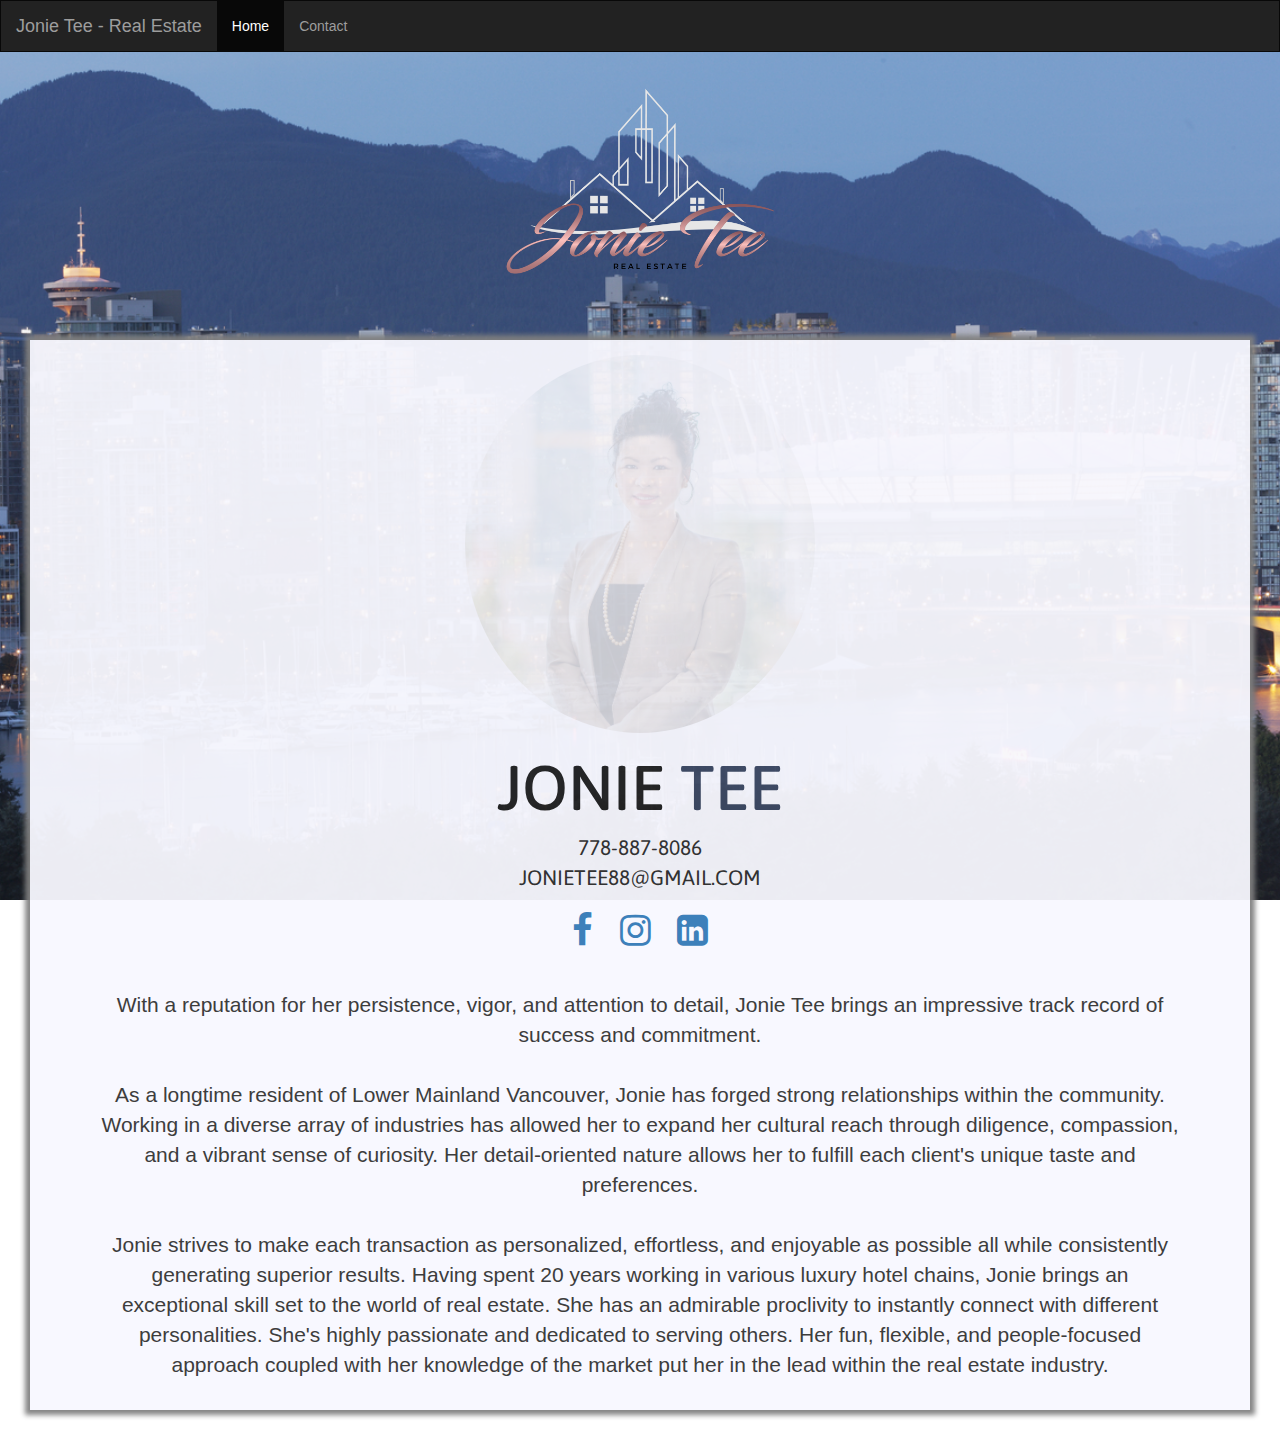
<file: index.html>
<!DOCTYPE html>
<html lang="en">
<head>
    <title>Jonie Tee - Real Estate</title>
    <meta charset="utf-8">
    <meta name="viewport" content="width=device-width, initial-scale=1">
    <link rel="stylesheet" href="https://maxcdn.bootstrapcdn.com/bootstrap/3.3.7/css/bootstrap.min.css">
    <link rel="stylesheet" type="text/css" href="css/style.css">
    <script src="https://ajax.googleapis.com/ajax/libs/jquery/3.3.1/jquery.min.js"></script>
    <script src="https://maxcdn.bootstrapcdn.com/bootstrap/3.3.7/js/bootstrap.min.js"></script>
    <script src="js/myscript.js"></script>
    <link href="https://fonts.googleapis.com/css?family=Asap" rel="stylesheet">
    <link rel="stylesheet" href="https://cdnjs.cloudflare.com/ajax/libs/font-awesome/4.7.0/css/font-awesome.min.css">
    <link rel="stylesheet" href="index.css">
    <link rel="icon" href="favicon.ico" type="image/x-icon">
    <link rel="shortcut icon" href="favicon.ico" type="image/x-icon">
</head>
<body>
    <nav class="navbar navbar-inverse">
       <div class="container-fluid">
           <div class="navbar-header">
               <button type="button" class="navbar-toggle" data-toggle="collapse" data-target="#myNavbar">
                   <span class="icon-bar"></span>
                   <span class="icon-bar"></span>
                   <span class="icon-bar"></span>
               </button>
               <a class="navbar-brand" href="#">Jonie Tee - Real Estate</a>
           </div>
           <div class="collapse navbar-collapse" id="myNavbar">
               <ul class="nav navbar-nav">
                   <li class="active"><a href="index.html">Home</a></li>
                   <li><a href="contact.html">Contact</a></li>

               </ul>
           </div>
       </div>
   </nav>

    <div class ="parallax">
        <img id="pp" src="images/logo.png" ></img>

      <div class="jumbotron test">
          <a name="about"></a>
          <div class="container text-center">
              <div class="col-lg-4"></div>
              <div class="col-lg-4">
                <img onload="loadMyImage()" id="myImage" border="0" alt="picture" class="image-responsive" src="images/ppstand.jpg" width="100%">
              </div>
              <div class="col-lg-4"></div>
            <br></br>
            <div class="col-lg-12">
              <h1 class="name">
                  <span style="color:	#222222">JONIE </span>
                  <span style="color: #3D4963">TEE </span>
              </h1>
              <span class="subheader-3" >778-887-8086</span><br/>
              <span class="subheader-3" >JONIETEE88@GMAIL.COM</span><br/>
              <br/>
              <a href="https://www.facebook.com/JonieTeeRealEstate/">
                  <i class="fa fa-facebook" style="font-size:36px;"></i>
              </a>
              <a href="https://www.instagram.com/JonieTeeRealEstate/">
                  <i class="fa fa-instagram" style="font-size:36px; margin-left:2%; margin-right:2%"></i>
              </a>
              <a href="https://www.linkedin.com/in/jonietee/">
                  <i class="fa fa-linkedin-square" style="font-size:36px;"></i>
              </a>

              <br/>
              <br/>

              <div class="col-lg-12">
                  <p style="margin-top:2%;">
                    With a reputation for her persistence, vigor, and attention to detail, Jonie Tee brings an impressive track record of success and commitment.
                    <br/><br/>
                    As a longtime resident of Lower Mainland Vancouver, Jonie has forged strong relationships within the community. Working in a diverse array of industries has allowed her to expand her cultural reach through diligence, compassion, and a vibrant sense of curiosity. Her detail-oriented nature allows her to fulfill each client's unique taste and preferences.
                    <br/><br/>
                    Jonie strives to make each transaction as personalized, effortless, and enjoyable as possible all while consistently generating superior results. Having spent 20 years working in various luxury hotel chains, Jonie brings an exceptional skill set to the world of real estate. She has an admirable proclivity to instantly connect with different personalities.
                    She's highly passionate and dedicated to serving others. Her fun, flexible, and people-focused approach coupled with her knowledge of the market put her in the lead within the real estate industry.

                  </p>
              </div>
            </div>
          </div>
      </div>
    </div>




</body>
</html>
</file>
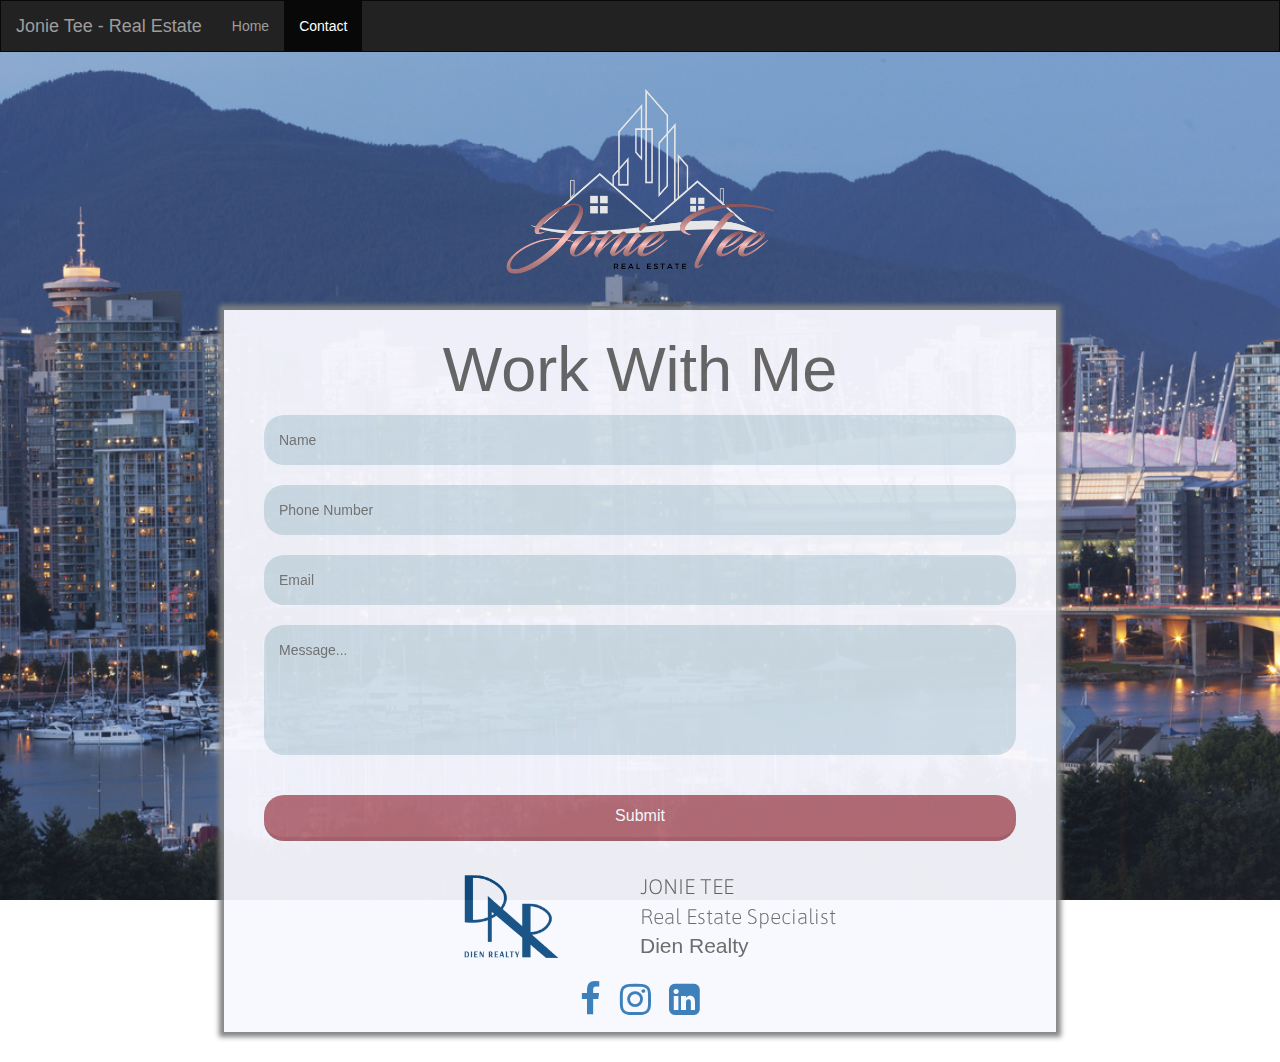
<file: contact.html>
<!DOCTYPE html>
<html lang="en">
<head>
    <title>Jonie Tee - Real Estate</title>
    <meta charset="utf-8">
    <meta name="viewport" content="width=device-width, initial-scale=1">
    <link rel="stylesheet" href="https://maxcdn.bootstrapcdn.com/bootstrap/3.3.7/css/bootstrap.min.css">
    <link rel="stylesheet" type="text/css" href="css/style.css">
    <script src="https://ajax.googleapis.com/ajax/libs/jquery/3.3.1/jquery.min.js"></script>
    <script src="https://maxcdn.bootstrapcdn.com/bootstrap/3.3.7/js/bootstrap.min.js"></script>
    <script src="js/myscript.js"></script>
    <link href="https://fonts.googleapis.com/css?family=Asap" rel="stylesheet">
    <link rel="stylesheet" href="https://cdnjs.cloudflare.com/ajax/libs/font-awesome/4.7.0/css/font-awesome.min.css">
    <link rel="stylesheet" href="index.css">
    <link rel="icon" href="favicon.ico" type="image/x-icon">
    <link rel="shortcut icon" href="favicon.ico" type="image/x-icon">
    <style>
      * {
      box-sizing: border-box;
      }
      html, body {
      min-height: 100vh;
      padding: 0;
      margin: 0;
      font-family: Roboto, Arial, sans-serif;
      font-size: 14px;
      color: #666;
      }
      input, textarea {
      outline: none;
      }

      h1 {
      margin-top: 0;
      font-weight: 500;
      }




      .form-inner {
      padding: 10px;
      }
      .form-inner input,
      .form-inner textarea {
      display: block;
      width: 100%;
      padding: 15px;
      margin-bottom: 20px;
      border: none;
      border-radius: 20px;
      background: #d0dfe8;
      }
      .form-inner textarea {
      resize: none;
      }
      button {
      width: 100%;
      padding: 10px;
      margin-top: 20px;
      border-radius: 20px;
      border: none;
      border-bottom: 4px solid #AA646E;
      background: #b76e79;
      font-size: 16px;
      font-weight: 400;
      color: #fff;
      }
      button:hover {
      background: #AA646E;
      }
      }
    </style>

</head>
<body>
    <nav class="navbar navbar-inverse">
       <div class="container-fluid">
           <div class="navbar-header">
               <button type="button" class="navbar-toggle" data-toggle="collapse" data-target="#myNavbar">
                   <span class="icon-bar"></span>
                   <span class="icon-bar"></span>
                   <span class="icon-bar"></span>
               </button>
               <a class="navbar-brand" href="#">Jonie Tee - Real Estate</a>
           </div>
           <div class="collapse navbar-collapse" id="myNavbar">
               <ul class="nav navbar-nav">
                   <li><a href="index.html">Home</a></li>
                   <li class="active"><a href="contact.html">Contact</a></li>

               </ul>
           </div>
       </div>
   </nav>

    <div class ="parallax">
      <img id="pp" src="images/logo.png" ></img>

      <div class="jumbotron testContact">
          <div class="container text-center">
              <div>


              <form action="form-to-email.php"
              method="post"
              class="decor">
                <div class="form-inner">
                  <h1>Work With Me</h1>
                  <input type="text" placeholder="Name" name="name" required>
                  <input type="text" placeholder="Phone Number" name="number" required>
                  <input type="email" placeholder="Email" name="email" required>

                  <textarea placeholder="Message..." rows="5" name="message" required></textarea>
                  <button type="submit" value="Send Form">Submit</button>
                </div>
              </form>

              <div class="col-lg-2"></div>
              <div class="col-lg-4">
                <img src="images/dnr.png" style="width:100px;" ></img>
              </div>
              <div  class="col-lg-6 callcard">
                <p class="subheader-3" style="margin-bottom:0px;margin-top:20px" >JONIE TEE</p>
                <p class="subheader-3" style="margin-bottom:0px">Real Estate Specialist</p>
                <p class="subheader-4"  style="margin-bottom:0px" >Dien Realty</p>

              </div>
              <br/>
              <div class="col-lg-12">
              <a href="https://www.facebook.com/JonieTeeRealEstate/">
                  <i class="fa fa-facebook" style="font-size:36px;"></i>
              </a>
              <a href="https://www.instagram.com/JonieTeeRealEstate/">
                  <i class="fa fa-instagram" style="font-size:36px; margin-left:2%; margin-right:2%"></i>
              </a>
              <a href="https://www.linkedin.com/in/jonietee/">
                  <i class="fa fa-linkedin-square" style="font-size:36px;"></i>
              </a>
            </div>
              </div>
          </div>
      </div>
    </div>






</body>
</html>
</file>
<file: css/style.css>
/* Remove the navbar's default margin-bottom and rounded borders */
.navbar
{
  margin-bottom: 0;
  border-radius: 0;
}


/* Add a gray background color and some padding to the footer */
footer
{
  background-color: #f2f2f2;
  padding: 25px;
}

.img-skills
{
    width:50%;
    margin:auto;
}

.img-projects
{
    width:100%;
    margin:auto;
    border:2px solid;
}

#myImage
{
    border-radius:100%;
    width:100%;
}

.jumbotron
{
    background-color:white;
    margin:auto;
    text-align: center;
}

.name
{
    font-family: 'Asap', sans-serif;
}

.subheader
{
    font-family: 'Asap', sans-serif;
    font-size:5em;
}

.subheader-2
{
    font-family: 'Asap', sans-serif;
    font-size:2em;
}
.subheader-3
{
    font-family: 'Asap', sans-serif;
    font-size:1.5em;
}

@media screen and (max-width: 1200px)
{
  .subheader
  {
      font-family: 'Asap', sans-serif;
      font-size:3em;
  }
  .subheader-2
  {
      font-family: 'Asap', sans-serif;
      font-size:1.5em;
  }
  .subheader-3
  {
      font-family: 'Asap', sans-serif;
      font-size:1.25em;
  }

  #myImage
  {
      width:50%;
  }
}

.row
{
    margin-bottom:5%;
}

.odd
{
    background-color:#EEEEEE;
}

.panel-heading  a:before
{
   font-family: 'Glyphicons Halflings';
   content: "\e114";
   float: center;
   transition: all 0.5s;
}

.panel-heading.active a:before
{
	-webkit-transform: rotate(180deg);
	-moz-transform: rotate(180deg);
	transform: rotate(180deg);
}

.jumbotron-font
{
    font-size: 21px;
    font-weight: 200;
}

.parallax {
  /* The image used */
  background-image: url("../images/banner.jpg");

  /* Set a specific height */
  min-height: 450px;
  /* Create the parallax scrolling effect */
  background-attachment: fixed;
  background-position: center;
  background-repeat: no-repeat;
  background-size: cover;
}



.test {
  padding: 30px;
  margin: 30px;

  padding: 15px;
  box-shadow: 0px 0px 5px 5px grey;
  opacity:0.95;

  background-color: #f8f8ff;

}

.testContact {
  margin:auto;
  width:65%;

  margin-bottom: 30px;
  padding: 15px;
  box-shadow: 0px 0px 5px 5px grey;
  opacity:0.95;
  background-color: #f8f8ff
}

.callcard {
  text-align: left;
  padding: 0px;
  margin-bottom: 0px;
}
</file>
<file: index.css>
#pp {
  width:30%;
  display: block;
  margin: auto;
}

@media (max-width: 600px)
{
  #pp {
    width:90%;
    display: block;
    margin: auto;
  }
}
</file>
